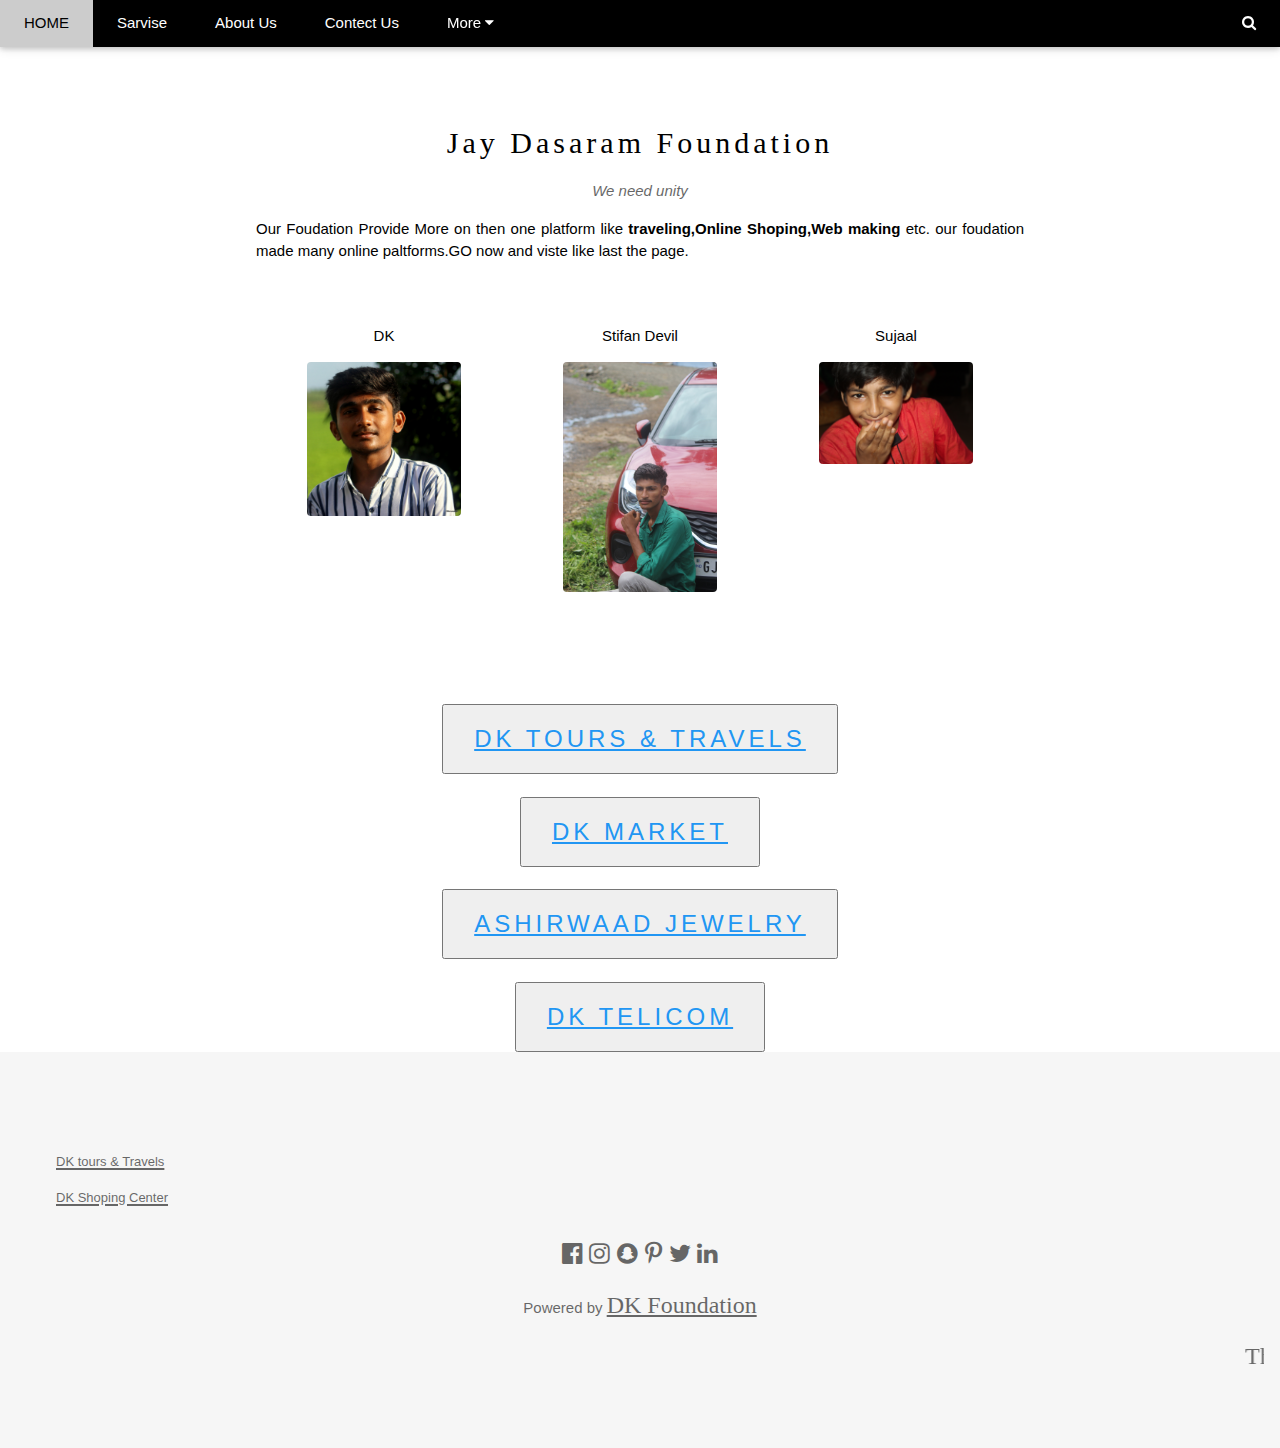
<file: index.html>
<!DOCTYPE html>
<html>
<head>
	<meta charset="utf-8">
	<title>Welcome to DK Foundation</title>
  <link rel="icon" type="image/icon" href="image/images.jpg">
	<link rel="stylesheet" href="css/styl.css">
	<meta name="viewport" content="width=device-width, initial-scale=1">
    <link rel="stylesheet" href="https://www.w3schools.com/w3css/4/w3.css">
	<link rel="stylesheet" href="https://fonts.googleapis.com/css?family=Lato">
	<link rel="stylesheet" href="https://cdnjs.cloudflare.com/ajax/libs/font-awesome/4.7.0/css/font-awesome.min.css">
	<link href="https://fonts.googleapis.com/css2?family=Raleway&display=swap" rel="stylesheet">
	<script src="https://ajax.googleapis.com/ajax/libs/jquery/3.5.1/jquery.min.js"></script>
  <style>
	       body {font-family: "Noto Serif JP", sans-serif}
      	.mySlides {display: none}
  </style>
</head>
<body>
	
	<div class="w3-top">
  <div class="w3-bar w3-black w3-card">
      <a class="w3-bar-item w3-button w3-padding-large w3-hide-medium w3-hide-large w3-right" href="javascript:void(0)" onclick="myFunction()" title="Toggle Navigation Menu"><i class="fa fa-bars"></i></a>
     <a href="#" class="w3-bar-item w3-button w3-padding-large" title="Home">HOME</a>
     <a href="#band" class="w3-bar-item w3-button w3-padding-large w3-hide-small" title="Sarvise">Sarvise</a>
     <a href="#tour" class="w3-bar-item w3-button w3-padding-large w3-hide-small" title="About Us">About Us</a>
     <a href="#contact" class="w3-bar-item w3-button w3-padding-large w3-hide-small" title="Contect Us">Contect Us</a>
    <div class="w3-dropdown-hover w3-hide-small">
      <button class="w3-padding-large w3-button" title="More">More <i class="fa fa-caret-down"></i></button>     
      <div class="w3-dropdown-content w3-bar-block w3-card-4">
        <a href="#" class="w3-bar-item w3-button">View Your Profile</a>
        <a href="#" class="w3-bar-item w3-button">Extras</a>
        <a href="#" class="w3-bar-item w3-button">Media</a>
      </div>
    </div>
    <a href="javascript:void(0)" class="w3-padding-large w3-hover-red w3-hide-small w3-right"><i class="fa fa-search"></i></a>
  </div>
</div>
<div id="navDemo" class="w3-bar-block w3-black w3-hide w3-hide-large w3-hide-medium w3-top" style="margin-top:46px">
  <a href="#band" class="w3-bar-item w3-button w3-padding-large" onclick="myFunction()">For Job</a>
  <a href="#tour" class="w3-bar-item w3-button w3-padding-large" onclick="myFunction()">Inquiry</a>
  <a href="#contact" class="w3-bar-item w3-button w3-padding-large" onclick="myFunction()">CONTACT</a>
  <a href="#" class="w3-bar-item w3-button w3-padding-large" onclick="myFunction()">MERCH</a>
</div>
<div class="w3-content" style="max-width:2000px;margin-top:46px">
	<div class="w3-container w3-content w3-center w3-padding-64" style="max-width:800px" id="band">
    	<h2 class="w3-wide"><font class="font-italic" face="Harlow Solid"> Jay Dasaram Foundation</font></h2>
    	<p class="w3-opacity"><i>We need unity</i></p>
    	<p class="w3-justify">Our Foudation Provide More on then one platform like <b>traveling,Online Shoping,Web making</b> etc.
    		our foudation made many online paltforms.GO now and viste like last the page.
    	<div class="w3-row w3-padding-32">
      		<div class="w3-third">
        		<p>DK </p>
        		<a href="team intro/dhruv.html"><img src="image/1-20200727181748_IMG_9976.JPG" class="w3-round w3-margin-bottom" alt="Ceo & Founder" style="width:60%" title="Ceo & Founder"></a>
      </div>
      <div class="w3-third">
        <p>Stifan Devil</p>
        <img src="image\20200726105825_IMG_9421.JPG" class="w3-round w3-margin-bottom" alt="Web Hendler" style="width:60%" title="web hendler">
      </div>
      <div class="w3-third">
        <p>Sujaal </p>
        <img src="image/20200726174716_IMG_9621.JPG" class="w3-round" alt="Maneger" style="width:60%" title="Manger">
      </div>
    </div>
  </div>
  <div class="container">
  	<center>
  		<button class="btn btn-success"><a href="travel compney/index.html">DK Tours & Travels</a>
  		</button>
  	</center>
  	<br>
  	<center>
  		<button class="btn btn-success"><a href="Shoping compney/index.html"> DK Market</a>
  		</button>
  	</center>
    <br>
    <center>
      <button class="btn btn-success"><a href="Jewellery-website-main/index.html">Ashirwaad Jewelry</a>
      </button>
    </center> 	
  	
    <br>
    <center>
      <button class="btn btn-success"><a href="phone_website-master/index.html">DK Telicom</a>
      </button>
    </center>

  </div>
	<!-- Footer -->
<footer class="w3-container w3-padding-64 w3-center w3-opacity w3-light-grey w3-xlarge">
	<ul class="list-group">
  	
		<li><a href="D:\travel compney\index.html"><font size="2" text-align="laft">DK tours & Travels</font></a></li>
		<li><a href="#"><font size="2">DK Shoping Center</font></a></li>
	</ul>
    <i class="fa fa-facebook-official w3-hover-opacity"></i>
    <i class="fa fa-instagram w3-hover-opacity"></i>
    <i class="fa fa-snapchat w3-hover-opacity"></i>
    <i class="fa fa-pinterest-p w3-hover-opacity"></i>
    <i class="fa fa-twitter w3-hover-opacity"></i>
    <i class="fa fa-linkedin w3-hover-opacity"></i>
  <p class="w3-medium">Powered by <font face="Harlow Solid" size="5" class="font-weight-bold"><u>DK Foundation</u></font></a></p>
  		<div class="scroll">
			<marquee direction="left" scrollamount="03"><font face="Comic Sans MS" size="5">This is website Copyright By <font face="Harlow Solid">DK Foundation.</font> </font></marquee>
		</div>
</footer>
</footer>
 	
</div>
</body>
</html>
</file>
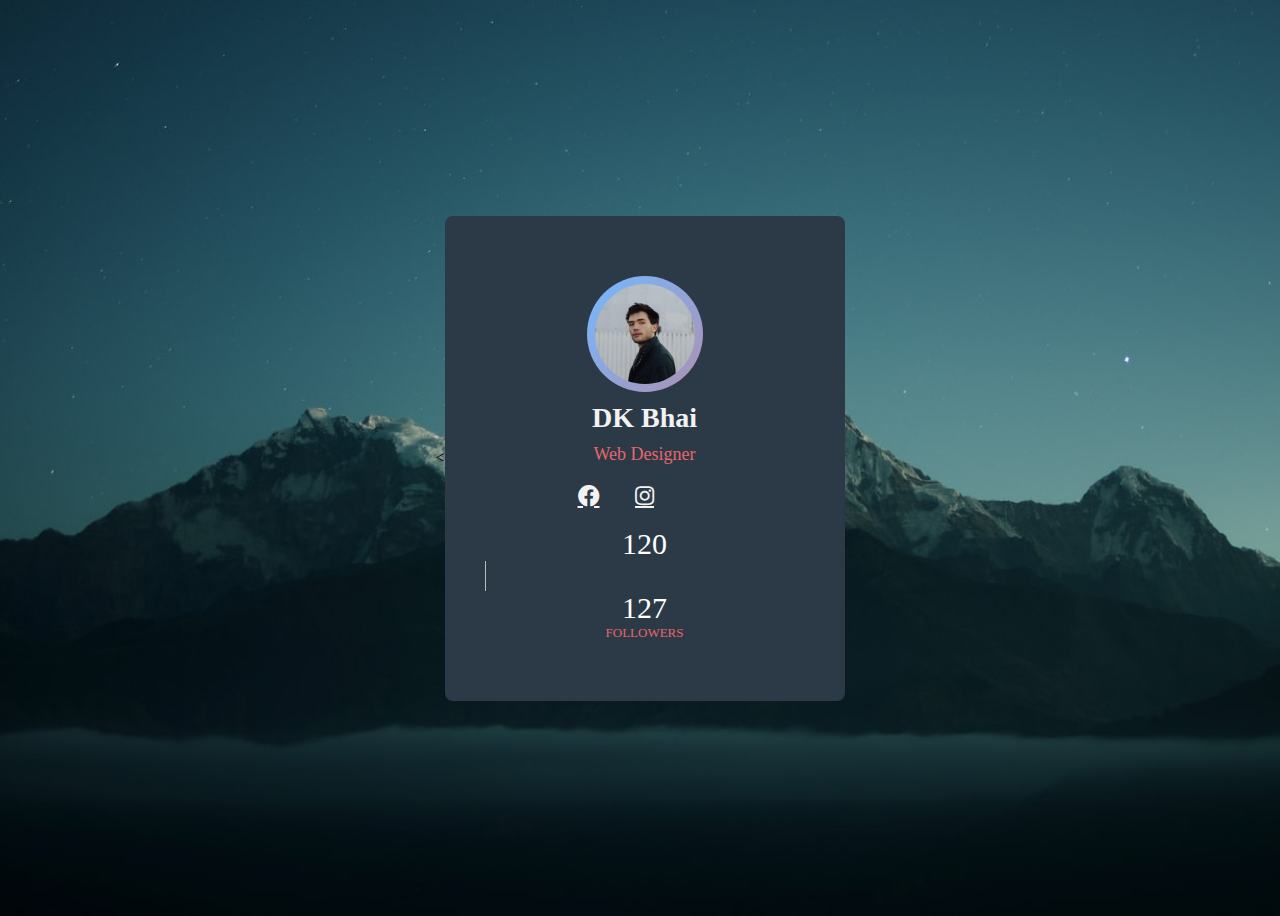
<file: phone_website-master/contect.html>
<<!DOCTYPE html>
<html>
<head>
	<meta charset="utf-8">
	<meta name="viewport" content="width=device-width, initial-scale=1.0">
	<meta http-equiv="X-UA-Compatible" content="IE=edge">
	<title>Contect Us</title>
	<link rel="stylesheet" href="https://cdnjs.cloudflare.com/ajax/libs/font-awesome/5.14.0/css/all.min.css"/>
	<link rel="stylesheet" href="styl1.css">
</head>
<body>
	<div class="profile-card">
		<div class="card-header">
			<div class="pic">
				<img src="pic.png" alt="">
			</div>
			<div class="name">DK Bhai</div>
			<div class="desc">Web Designer</div>
			<div class="sm">
				<a href="#" class="fab fa-facebook"></a>
				<a href="#" class="fab fa-instagram"></a>
				<a href="#"></a>
			</div>
			<div class="item">
				<span>120</span>
			</div>
			<div class="border"></div>
			<div class="item">
				<span>127</span>
				Followers
			</div>
		</div>
	</div>
</body>
</html>
</file>
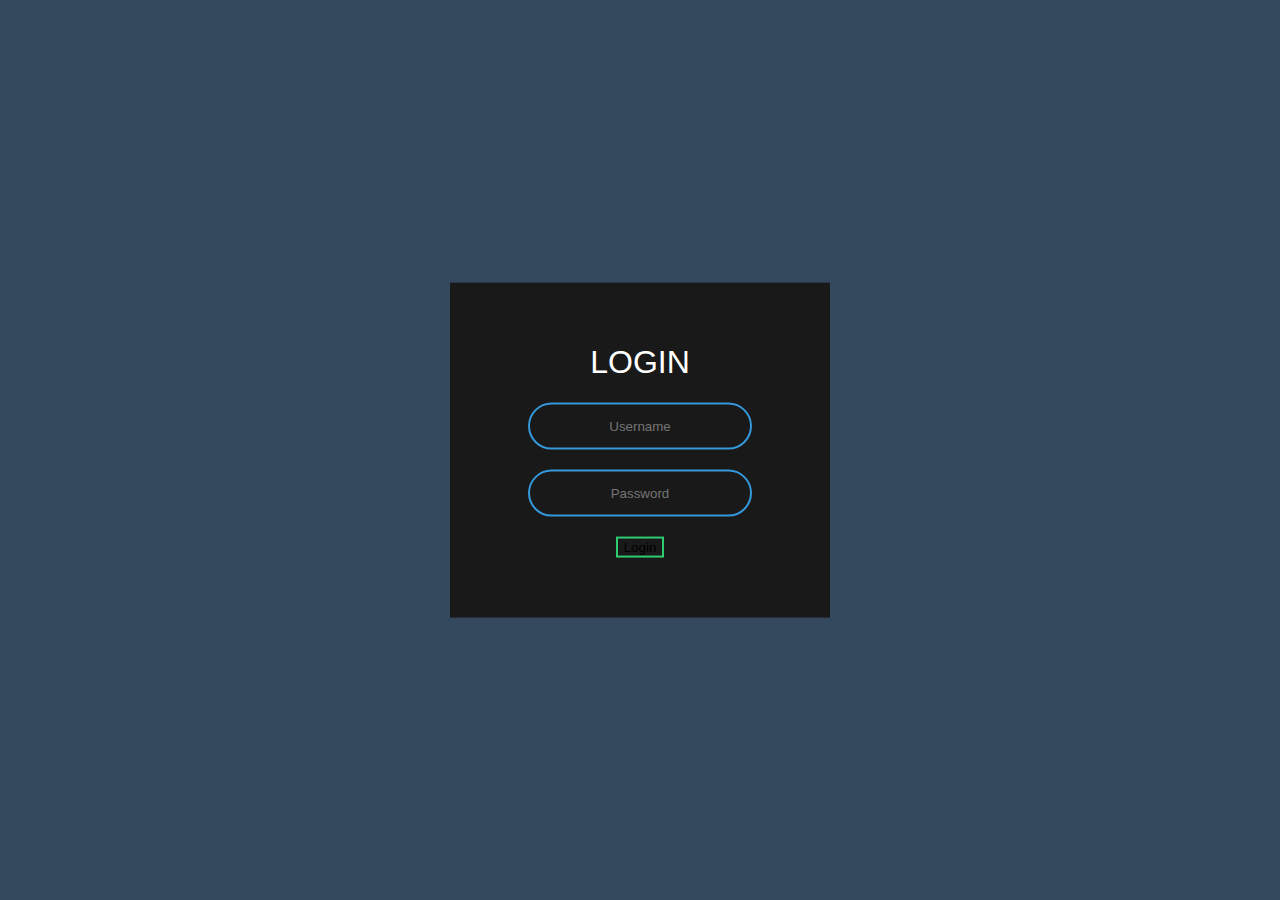
<file: phone_website-master/login.html>
<!DOCTYPE html>
<html>
<head>
	<meta charset="utf-8">
	<meta http-equiv="X-UA-Compatible" content="IE=edge">
	<title>Login Here</title>
	<link rel="stylesheet" href="styl.css">
</head>
<body>
	<form class="box" action="index.html" method="post">
		<h1>Login</h1>
		<input type="text" name="" placeholder="Username" autocomplete="off">
		<input type="password" name="" placeholder="Password" autocomplete="off">
		<input type="submit" name="" name="Submit" value="Login" >

	</form>
</body>
</html>
</file>
<file: css/styl.css>
.list-group{
	text-align: left;
	list-style-type: none;
}

.btn{
	position: relative;
	display: inline-block;
	padding: 15px 30px;
	color: #2196f3;
	text-transform: uppercase;
	letter-spacing: 4px;
	text-decoration: none;
	font-size: 24px;
	overflow: hidden;
	transition: 0.2s;
	text-decoration: none;
}

.btn:hover{
	color: #255784;
	background: #2196f3;
	box-shadow: 0 0 10px #2196f3, 0 0 40px #2196f3, 0 0 80px #2196f3;
	transition-delay: 1s;
}
</file>
<file: phone_website-master/styl1.css>
.num*{
  margin: 0;
  padding: 0;
  font-family: "Ubuntu", sans-serif;
  box-sizing: border-box;
  text-decoration: none;
}

body{
  height: 100vh;
  background: url(bg.jpg) no-repeat center;
  background-size: cover;
  display: flex;
  align-items: center;
  justify-content: center;
}

.profile-card{
  width: 400px;
  text-align: center;
  border-radius: 8px;
  overflow: hidden;
}

.card-header{
  background: #2c3a47;
  padding: 60px 40px;
}

.pic{
  display: inline-block;
  padding: 8px;
  background: linear-gradient(130deg, #74b9ff, #e66767);
  margin: auto;
  border-radius: 50%;
  background-size: 200% 200%;
  animation: animated-gradient 2s linear infinite;
}

@keyframes animated-gradient{
  25%{
    background-position: left bottom;
  }
  50%{
    background-position: right bottom;
  }
  75%{
    background-position: right top;
  }
  100%{
    background-position: left top;
  }
}

.pic img{
  display: block;
  width: 100px;
  height: 100px;
  border-radius: 50%;
}

.name{
  color: #f2f2f2;
  font-size: 28px;
  font-weight: 600;
  margin: 10px 0;
}

.desc{
  font-size: 18px;
  color: #e66767;
}

.sm{
  display: flex;
  justify-content: center;
  margin: 20px 0;
}

.sm a{
  color: #f2f2f2;
  width: 56px;
  font-size: 22px;
  transition: .3s linear;
}

.sm a:hover{
  color: #e66767;
}

.contact-btn{
  display: inline-block;
  padding: 12px 50px;
  color: #e66767;
  border: 2px solid #e66767;
  border-radius: 6px;
  margin-top: 16px;
  transition: .3s linear;
}

.contact-btn:hover{
  background: #e66767;
  color: #f2f2f2;
}

.card-footer{
  background: #f4f4f4;
  padding: 60px 10px;
}

.numbers{
  display: flex;
  align-items: center;
}

.item{
  flex: 1;
  text-transform: uppercase;
  font-size: 13px;
  color: #e66767;
}

.item span{
  display: block;
  color: white;
  font-size: 30px;
}

.border{
  width: 1px;
  height: 30px;
  background: #bbb;
}
</file>
<file: phone_website-master/styl.css>
body{
	margin: 0;
	padding: 0;
	font-family: sans-serif;
	background: #34495e
}

.box{
	width: 300px;
	padding: 40px;
	position: absolute;
	top: 50%;
	left: 50%;
	transform: translate(-50%, -50%);
	background: #191919;
	text-align: center
}

.box h1{
	color: white;
	text-transform: uppercase;
	font-weight: 500;
}


.box input[type="text"],.box input[type="password"]{
	border: 0;
	background: none;
	display: block;
	margin: 20px auto;
	text-align: center;
	border: 2px solid #3498db;
	padding: 14px 10px;
	width: 200px;
	outline: none;
	color: white;
	border-radius: 24px;
	transition: 0.25s;

}


.box input[type="text"]:focus,.box input[type="password"]:focus{

	width: 280px;
	border-color: #2ecc71;
}


.box input[type="submit"]{
	border: 0;
	background: none;
	display: block;
	margin: 20px auto;
	text-align: center;
	border: 2px solid #2ecc71;
}
</file>
